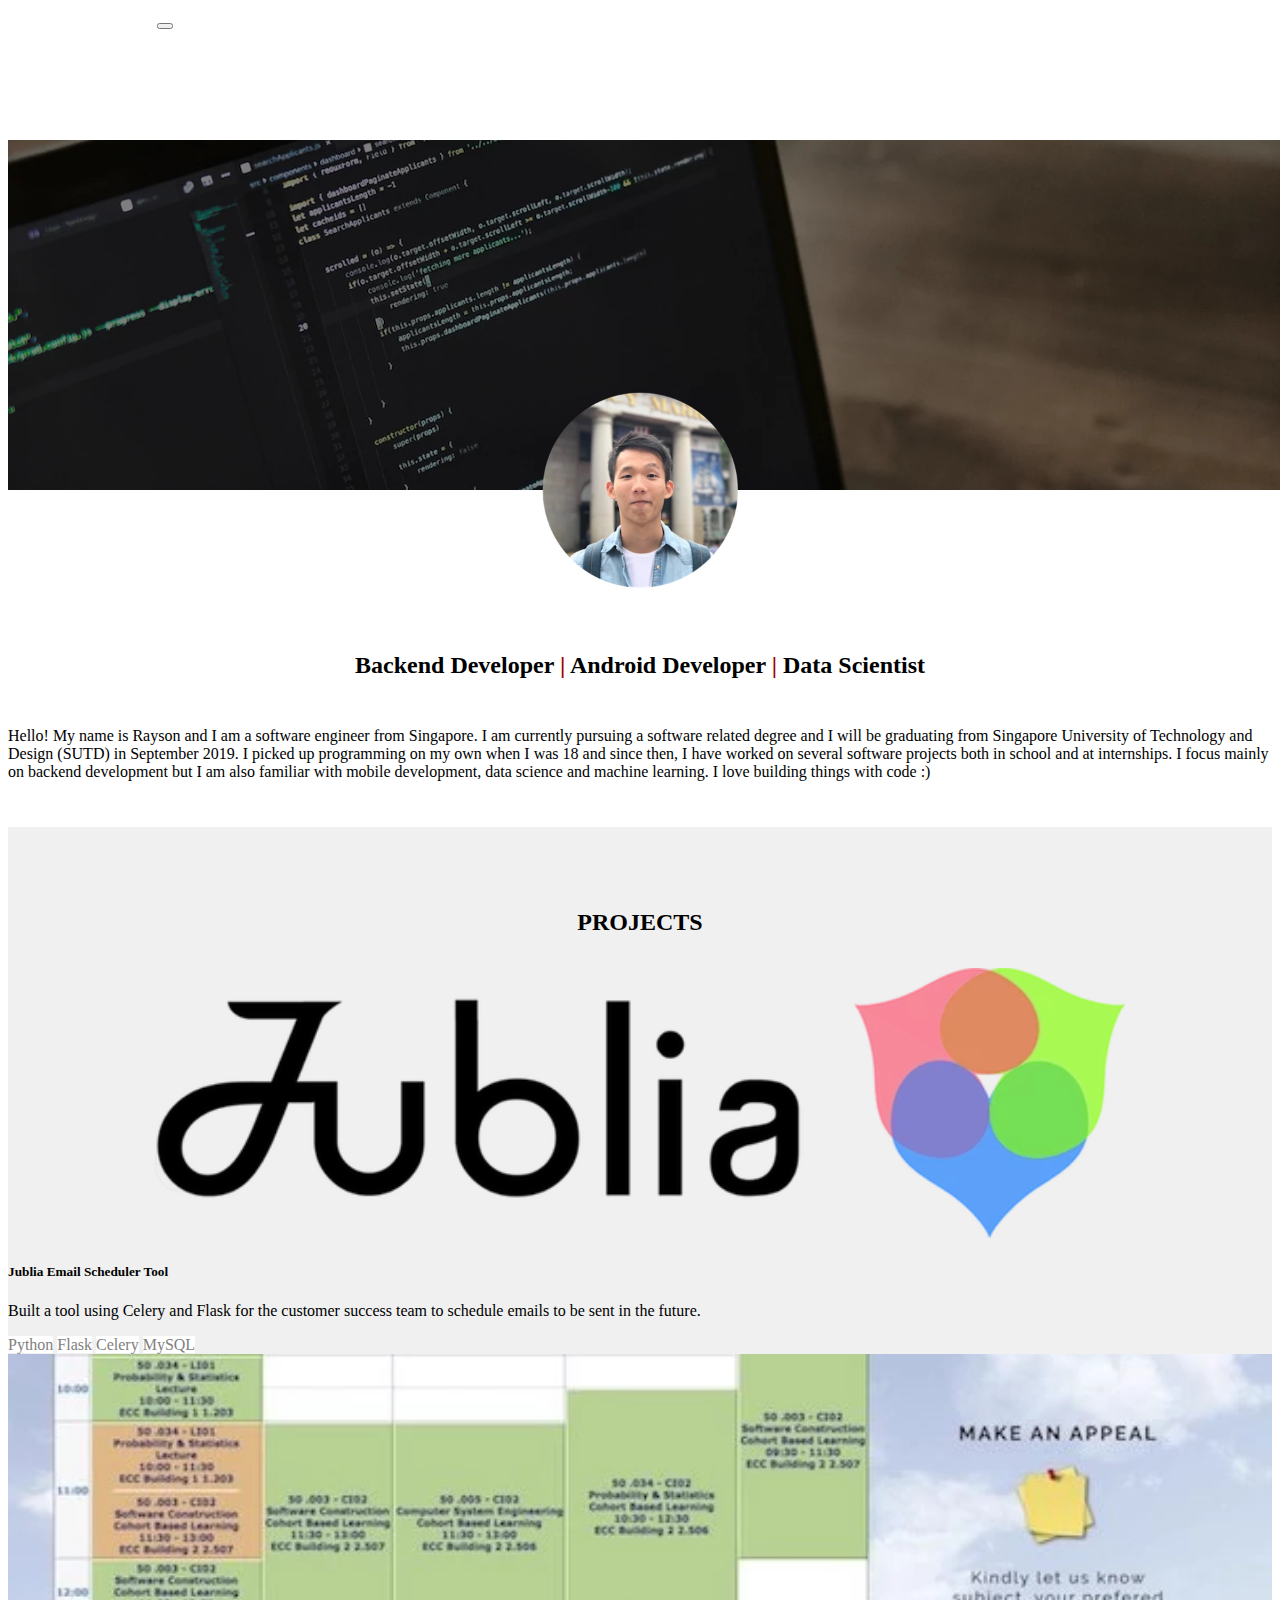
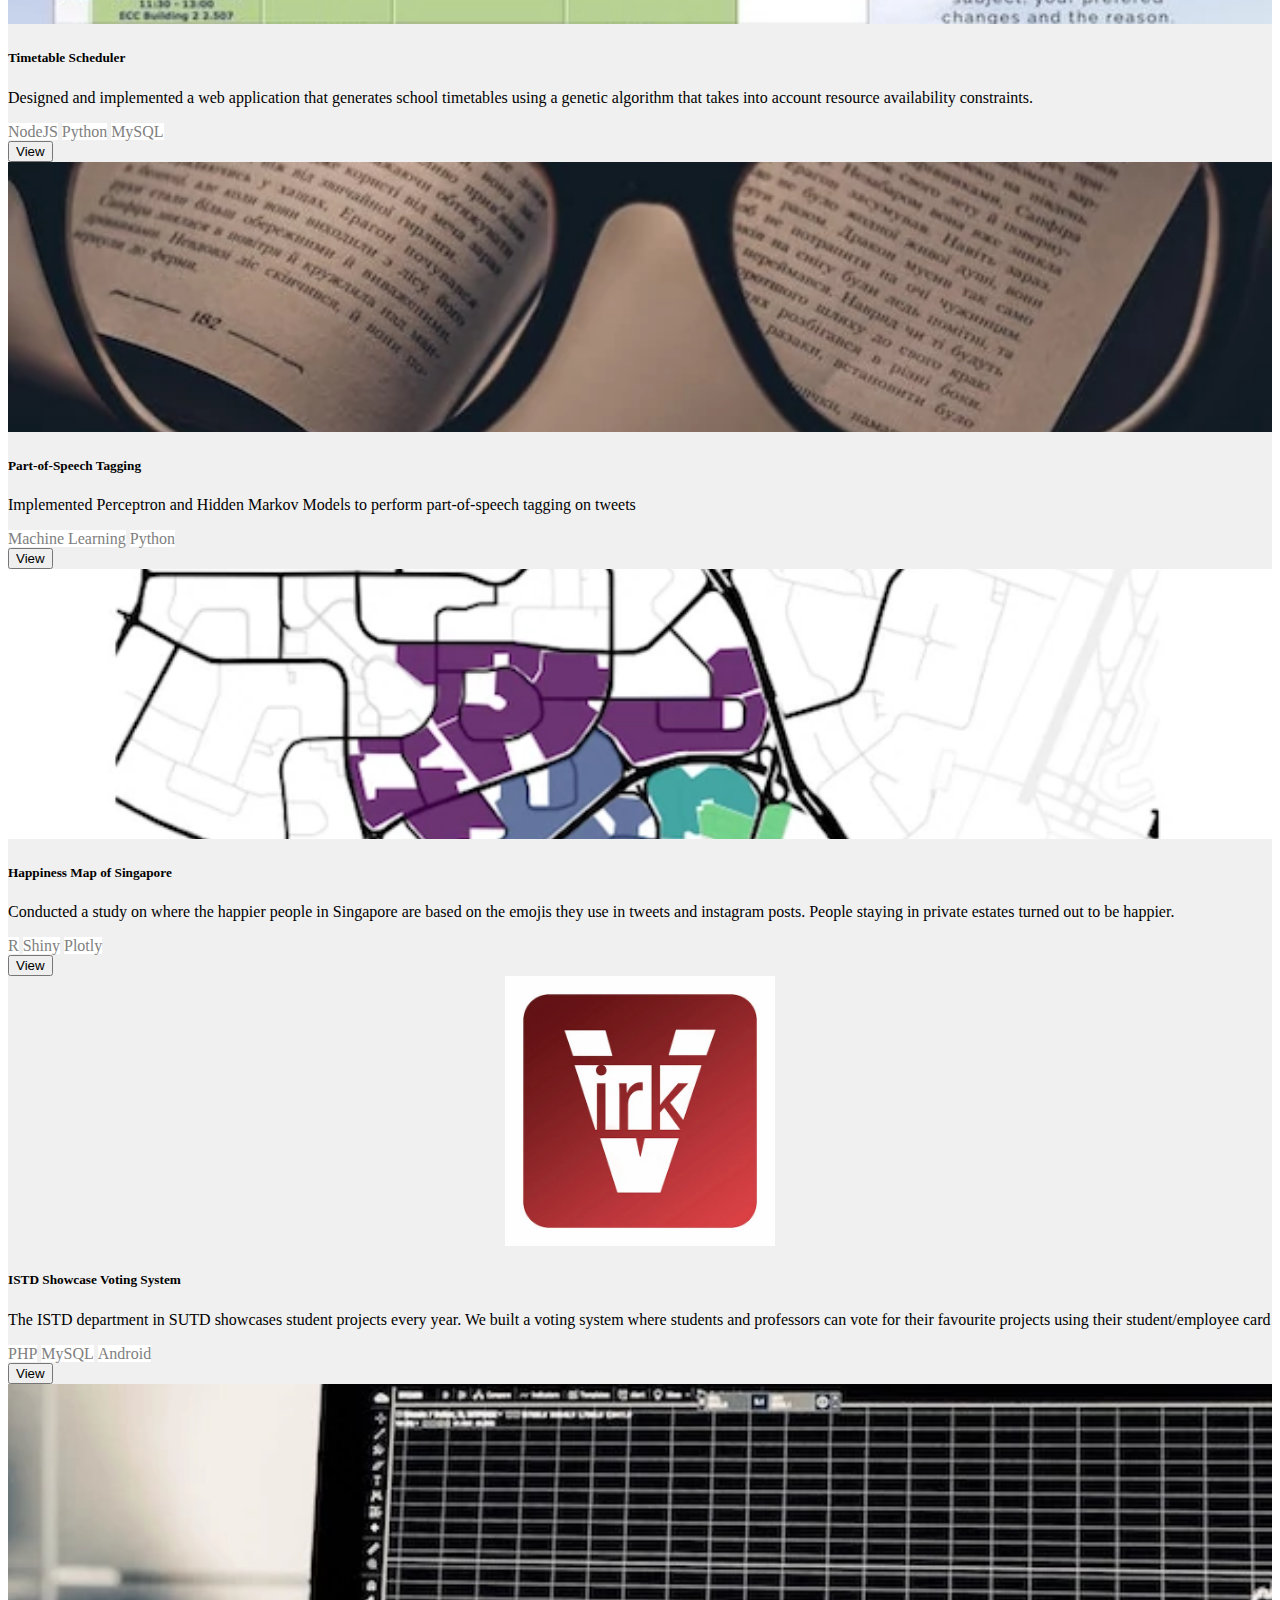
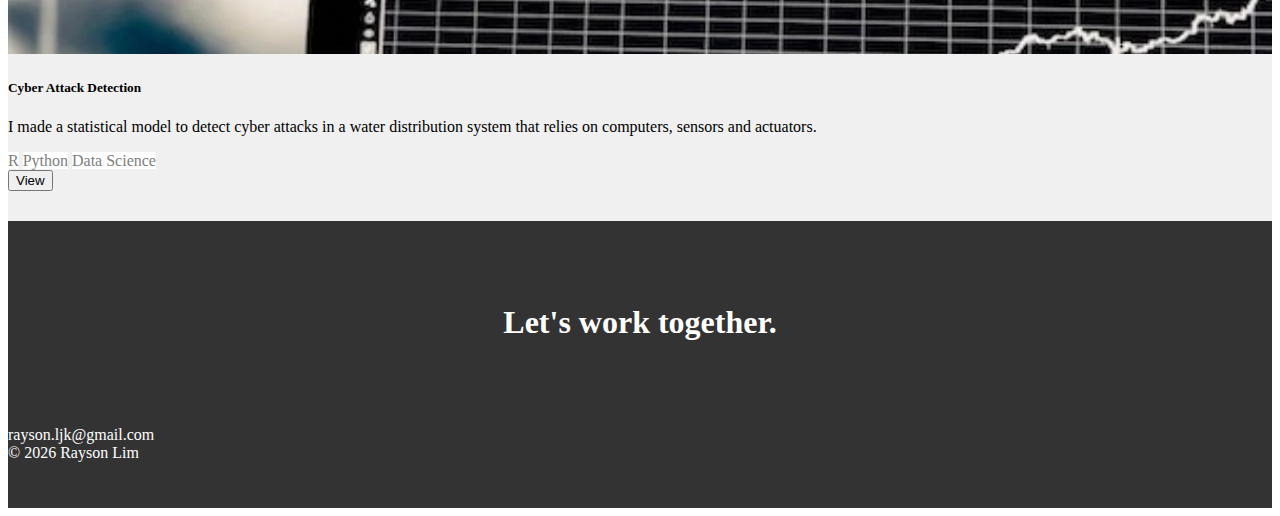
<file: index.html>
<!DOCTYPE html>
<html>
<head>
    <title>Rayson Lim</title>

    <!-- Required meta tags -->
    <meta charset="utf-8">
    <meta name="description" content="I am a software developer and here is my portfolio">
    <meta name="author" content="Rayson Lim">
    <meta name="viewport" content="width=device-width, initial-scale=1, shrink-to-fit=no">

    <!-- Bootstrap -->
    <link rel="stylesheet" href="https://stackpath.bootstrapcdn.com/bootstrap/4.2.1/css/bootstrap.min.css" integrity="sha384-GJzZqFGwb1QTTN6wy59ffF1BuGJpLSa9DkKMp0DgiMDm4iYMj70gZWKYbI706tWS" crossorigin="anonymous">
    <!-- Font awesome -->
    <link rel="stylesheet" href="https://use.fontawesome.com/releases/v5.6.3/css/all.css" integrity="sha384-UHRtZLI+pbxtHCWp1t77Bi1L4ZtiqrqD80Kn4Z8NTSRyMA2Fd33n5dQ8lWUE00s/" crossorigin="anonymous">
    <!-- Custom CSS -->
    <link rel="stylesheet" type="text/css" href="portfolio.css">
    <!-- favicon -->
    <link rel="icon" type="image/png" href="favicon-32x32.png" sizes="32x32" />
    <link rel="icon" type="image/png" href="favicon-16x16.png" sizes="16x16" />

</head>
<body>

    <!-- Nav bar -->
    <nav class="navbar navbar-expand-lg fixed-top">
        <div class="container">
            <span class="navbar-brand">Rayson Lim</span>
            <button class="navbar-toggler" type="button" data-toggle="collapse" data-target="#navbarContent" aria-label="Toggle navigation">
                <span class="navbar-toggler-icon"></span>
            </button>
            <div class="collapse navbar-collapse" id="navbarContent">
                <ul class="navbar-nav ml-auto">
                    <li class="nav-item">
                        <a class="nav-link" name="profile">Profile</a>
                    </li>
                    <li class="nav-item">
                        <a class="nav-link" name="projects">Projects</a>
                    </li>
                    <li class="nav-item">
                        <a class="nav-link" name="contact">Contact</a>
                    </li>
                </ul>
            </div>
        </div>
    </nav>

    <!-- Header -->
    <div>
        <img id="splash"
             src="imgs/webp/header.webp"
             onerror="this.onerror=null; this.src='imgs/header.png';"
             alt="Software Development"></img>
        <img id="profile"
             src="imgs/webp/profile.webp"
             onerror="this.onerror=null; this.src='imgs/profile.png';"
             alt="Rayson Lim Jun Kai">
    </div>

    <!-- Profile -->
    <section>
        <div class="container">
            <h2 class="title">Backend Developer <span class="divider">|</span> 
                Android Developer <span class="divider">|</span> 
                Data Scientist</h2>
            <p>Hello! My name is Rayson and I am a software engineer from Singapore. I am currently pursuing a software related degree and I will be graduating from Singapore University of Technology and Design (SUTD) in September 2019. I picked up programming on my own when I was 18 and since then, I have worked on several software projects both in school and at internships. I focus mainly on backend development but I am also familiar with mobile development, data science and machine learning. I love building things with code :)
            </p>
        </div>
    </section>

    <!-- Projects -->
    <section id="projects">
        <div class="container">
            <h2 class="title">PROJECTS</h2>
            <div class="row">
                <div class="col-sm-6 col-lg-4 mb-4">
                    <div class="card h-100">
                        <img src="imgs/webp/jublia.webp" 
                             onerror="this.onerror=null; this.src='imgs/jublia.png';"
                             class="card-img-top img-contained"
                             alt="Jublia">
                        <div class="card-body d-flex flex-column align-items-start">
                            <h5 class="card-title">Jublia Email Scheduler Tool</h5>
                            <p class="card-text">Built a tool using Celery and Flask for the customer success team to schedule emails to be sent in the future.</p>
                            <div class="mt-auto">
                                <span class="badge badge-primary">Python</span>
                                <span class="badge badge-primary">Flask</span>
                                <span class="badge badge-primary">Celery</span>
                                <span class="badge badge-primary">MySQL</span>
                            </div>
                        </div>
                    </div>
                </div>
                <div class="col-sm-6 col-lg-4 mb-4">
                    <div class="card h-100">
                        <img src="imgs/webp/se7en.webp" 
                             onerror="this.onerror=null; this.src='imgs/se7en.jpg';"
                             class="card-img-top"
                             alt="Timetable Scheduler">
                        <div class="card-body d-flex flex-column align-items-start">
                            <h5 class="card-title">Timetable Scheduler</h5>
                            <p class="card-text">Designed and implemented a web application that generates school timetables using a genetic algorithm that takes into account resource availability constraints.</p>
                            <div class="d-flex mt-auto w-100">
                                <div class="mt-auto">
                                    <span class="badge badge-primary">NodeJS</span>
                                    <span class="badge badge-primary">Python</span>
                                    <span class="badge badge-primary">MySQL</span>
                                </div>
                                <button id="schedulerBtn" type="button" class="btn btn-outline-secondary btn-sm ml-auto">View</button>
                            </div>
                        </div>
                    </div>
                </div>
                <div class="col-sm-6 col-lg-4 mb-4">
                    <div class="card h-100">
                        <img src="imgs/webp/language.webp"
                             onerror="this.onerror=null; this.src='imgs/language.jpg';"
                             class="card-img-top"
                             alt="Natural Language Processing">
                        <div class="card-body d-flex flex-column align-items-start">
                            <h5 class="card-title">Part-of-Speech Tagging</h5>
                            <p class="card-text">Implemented Perceptron and Hidden Markov Models to perform part-of-speech tagging on tweets</p>
                            <div class="d-flex mt-auto w-100">
                                <div class="mt-auto">
                                    <span class="badge badge-primary">Machine Learning</span>
                                    <span class="badge badge-primary">Python</span>
                                </div>
                                <button id="mlBtn" type="button" class="btn btn-outline-secondary btn-sm ml-auto">View</button>
                            </div>
                        </div>
                    </div>
                </div>
                <div class="col-sm-6 col-lg-4 mb-4">
                    <div class="card h-100">
                        <img src="imgs/webp/makingmaps.webp"
                             onerror="this.onerror=null; this.src='imgs/makingmaps.png';"
                             class="card-img-top"
                             alt="Making Maps">
                        <div class="card-body d-flex flex-column align-items-start">
                            <h5 class="card-title">Happiness Map of Singapore</h5>
                            <p class="card-text">Conducted a study on where the happier people in Singapore are based on the emojis they use in tweets and instagram posts. People staying in private estates turned out to be happier. </p>
                            <div class="d-flex mt-auto w-100">
                                <div class="mt-auto">
                                    <span class="badge badge-primary">R</span>
                                    <span class="badge badge-primary">Shiny</span>
                                    <span class="badge badge-primary">Plotly</span>
                                </div>
                                <button id="mapsBtn" type="button" class="btn btn-outline-secondary btn-sm ml-auto">View</button>
                            </div>
                        </div>
                    </div>
                </div>
                <div class="col-sm-6 col-lg-4 mb-4">
                    <div class="card h-100">
                        <img src="imgs/webp/virk.webp"
                             onerror="this.onerror=null; this.src='imgs/virk.jpg';"
                             class="card-img-top img-contained"
                             alt="Voting System">
                        <div class="card-body d-flex flex-column align-items-start">
                            <h5 class="card-title">ISTD Showcase Voting System</h5>
                            <p class="card-text">The ISTD department in SUTD showcases student projects every year. We built a voting system where students and professors can vote for their favourite projects using their student/employee card</p>
                            <div class="d-flex mt-auto w-100">
                                <div class="mt-auto">
                                    <span class="badge badge-primary">PHP</span>
                                    <span class="badge badge-primary">MySQL</span>
                                    <span class="badge badge-primary">Android</span>
                                </div>
                                <button id="virkBtn" type="button" class="btn btn-outline-secondary btn-sm ml-auto">View</button>
                            </div>
                        </div>
                    </div>
                </div>
                <div class="col-sm-6 col-lg-4 mb-4">
                    <div class="card h-100">
                        <img src="imgs/webp/data.webp"
                             onerror="this.onerror=null; this.src='imgs/data.jpg';"
                             class="card-img-top"
                             alt="Data Science">
                        <div class="card-body d-flex flex-column align-items-start">
                            <h5 class="card-title">Cyber Attack Detection</h5>
                            <p class="card-text">I made a statistical model to detect cyber attacks in a water distribution system that relies on computers, sensors and actuators.</p>
                            <div class="d-flex mt-auto w-100">
                                <div class="mt-auto">
                                    <span class="badge badge-primary">R</span>
                                    <span class="badge badge-primary">Python</span>
                                    <span class="badge badge-primary">Data Science</span>
                                </div>
                                <button id="cyberBtn" type="button" class="btn btn-outline-secondary btn-sm ml-auto">View</button>
                            </div>
                        </div>
                    </div>
                </div>
            </div>
        </div>
    </section>

    <!-- Contact -->
    <section id="footer">
        <div class="container">
            <h1 class="title">Let's work together.</h1>
            <div class="links text-center align-items-end">
                <a href="https://github.com/nosyarlin">
                    <i class="fab fa-github-square"></i>
                </a>
                <a href="https://www.facebook.com/rayson.limjunkai">
                    <i class="fab fa-facebook-square"></i>    
                </a>
                <a href="https://www.linkedin.com/in/rayson-lim/">
                    <i class="fab fa-linkedin"></i>
                </a>
                <br>
                <p>rayson.ljk@gmail.com<br>© <span id="year">2019</span> Rayson Lim</p>
            </div>
        </div>
    </section>

    <!-- Bootstrap -->
    <!-- jQuery first, then Popper.js, then Bootstrap JS -->
    <script src="https://code.jquery.com/jquery-3.3.1.slim.min.js" integrity="sha384-q8i/X+965DzO0rT7abK41JStQIAqVgRVzpbzo5smXKp4YfRvH+8abtTE1Pi6jizo" crossorigin="anonymous"></script>
    <script src="https://cdnjs.cloudflare.com/ajax/libs/popper.js/1.14.6/umd/popper.min.js" integrity="sha384-wHAiFfRlMFy6i5SRaxvfOCifBUQy1xHdJ/yoi7FRNXMRBu5WHdZYu1hA6ZOblgut" crossorigin="anonymous"></script>
    <script src="https://stackpath.bootstrapcdn.com/bootstrap/4.2.1/js/bootstrap.min.js" integrity="    sha384-B0UglyR+jN6CkvvICOB2joaf5I4l3gm9GU6Hc1og6Ls7i6U/mkkaduKaBhlAXv9k" crossorigin="anonymous"></script>

    <!-- Custom JS -->
    <script type="text/javascript" src="portfolio.js"></script>
</body>
</html>
</file>
<file: portfolio.css>
body {
    font-family: "Montserrat", "Avenir";
}

section {
    padding-top: 30px;
    padding-bottom: 30px;
}

nav ul li a,
nav ul li a:after,
nav ul li a:before {
    transition: all .3s;
}

nav ul li a {
    position: relative;
}

nav ul li a:after {
    position: absolute;
    bottom: 0;
    left: 0;
    right: 0;
    margin: auto;
    width: 0%;
    content: '';
    background: #A00000;
    height: 4px;
}

nav ul li a:hover:after {
    width: 100%;
}

.navbar {
    text-transform: uppercase;
    font-weight: 100;
    font-size: 1.25rem;
    letter-spacing: 2px;
    color: white;
    transition: 0.3s;
}

.navbar .nav-link {
    color: white;
    cursor: pointer;
}

.navbar-toggler .navbar-toggler-icon {
  background-image: url("data:image/svg+xml;charset=utf8,%3Csvg viewBox='0 0 32 32' xmlns='http://www.w3.org/2000/svg'%3E%3Cpath stroke='rgba(255,255,255, 1.0)' stroke-width='2' stroke-linecap='round' stroke-miterlimit='10' d='M4 8h24M4 16h24M4 24h24'/%3E%3C/svg%3E");
}

.divider {
    color: #A00000;
}

.scrolled {
    background-color: rgba(51, 51, 51, 1);
}

.title {
    text-align: center;
    padding: 2rem;
    margin-bottom: 0;
}

.subtitle {
    text-transform: uppercase;
    font-weight: 100;
    letter-spacing: 2px;
    color: grey;
    margin-bottom: 1rem;
}

.links a {
    color: white;
}

.links a:hover {
    color: grey;
    text-decoration: none;
}

.fab {
    font-size: 2rem;
}

.card-img-top {
    width: 100%;
    height: 30vh;
    object-fit: cover;
    object-position: center;
}

.img-contained {
    object-fit: contain;
}

.badge-primary {
    background-color: white;
    color: grey;
    font-weight: 100;
}

#splash {
    display: block;
    object-fit: cover;
    width: 100vw;
    height: 350px;
}

#profile {
    display: block;
    height: 200px;
    margin-top: -100px;
    margin-bottom: -20px;
    margin-left: auto;
    margin-right: auto;
}

#projects {
    background-color: #f0f0f0;
}

#footer {
    color: white;
    background-color: #333333;
}
</file>
